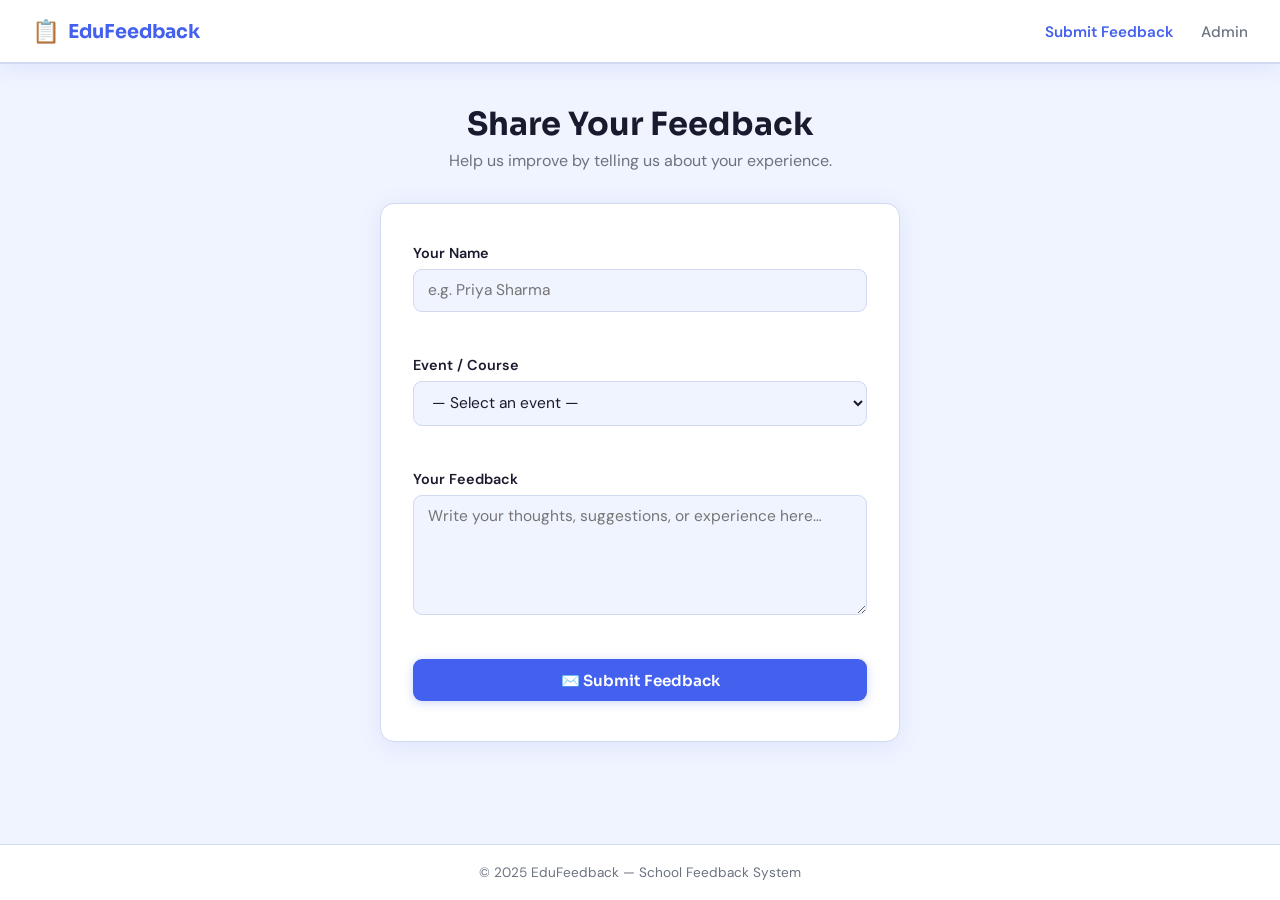
<file: templates/index.html>
<!DOCTYPE html>
<html lang="en">
<head>
  <meta charset="UTF-8" />
  <meta name="viewport" content="width=device-width, initial-scale=1.0" />
  <title>Submit Feedback – EduFeedback</title>
  <link rel="stylesheet" href="/static/style.css" />
</head>
<body>

  <!-- Navigation Bar -->
  <nav>
    <a href="/" class="nav-brand"><span>📋</span> EduFeedback</a>
    <div class="nav-links">
      <a href="/" class="active">Submit Feedback</a>
      <a href="/admin">Admin</a>
    </div>
  </nav>

  <main>
    <!-- Page Header -->
    <div class="page-header">
      <h1>Share Your Feedback</h1>
      <p>Help us improve by telling us about your experience.</p>
    </div>

    <!-- Feedback Form Card -->
    <div class="card">
      <form id="feedbackForm" novalidate>

        <!-- Name Field -->
        <div class="form-group">
          <label for="name">Your Name</label>
          <input
            type="text"
            id="name"
            name="name"
            placeholder="e.g. Priya Sharma"
            autocomplete="name"
          />
          <span class="error-msg" id="name-error"></span>
        </div>

        <!-- Event Dropdown -->
        <div class="form-group">
          <label for="event">Event / Course</label>
          <select id="event" name="event">
            <option value="">— Select an event —</option>
            <option value="Science Fair 2025">Science Fair 2025</option>
            <option value="Annual Sports Day">Annual Sports Day</option>
            <option value="Mathematics Olympiad">Mathematics Olympiad</option>
            <option value="Cultural Fest">Cultural Fest</option>
            <option value="Computer Science Workshop">Computer Science Workshop</option>
            <option value="English Debate Competition">English Debate Competition</option>
          </select>
          <span class="error-msg" id="event-error"></span>
        </div>

        <!-- Feedback Textarea -->
        <div class="form-group">
          <label for="message">Your Feedback</label>
          <textarea
            id="message"
            name="message"
            placeholder="Write your thoughts, suggestions, or experience here…"
          ></textarea>
          <span class="error-msg" id="message-error"></span>
        </div>

        <!-- Submit Button -->
        <button type="submit" class="btn btn-primary btn-full">
          ✉️ Submit Feedback
        </button>

      </form>
    </div>
  </main>

  <footer>
    &copy; 2025 EduFeedback — School Feedback System
  </footer>

  <script src="/static/script.js"></script>
</body>
</html>
</file>
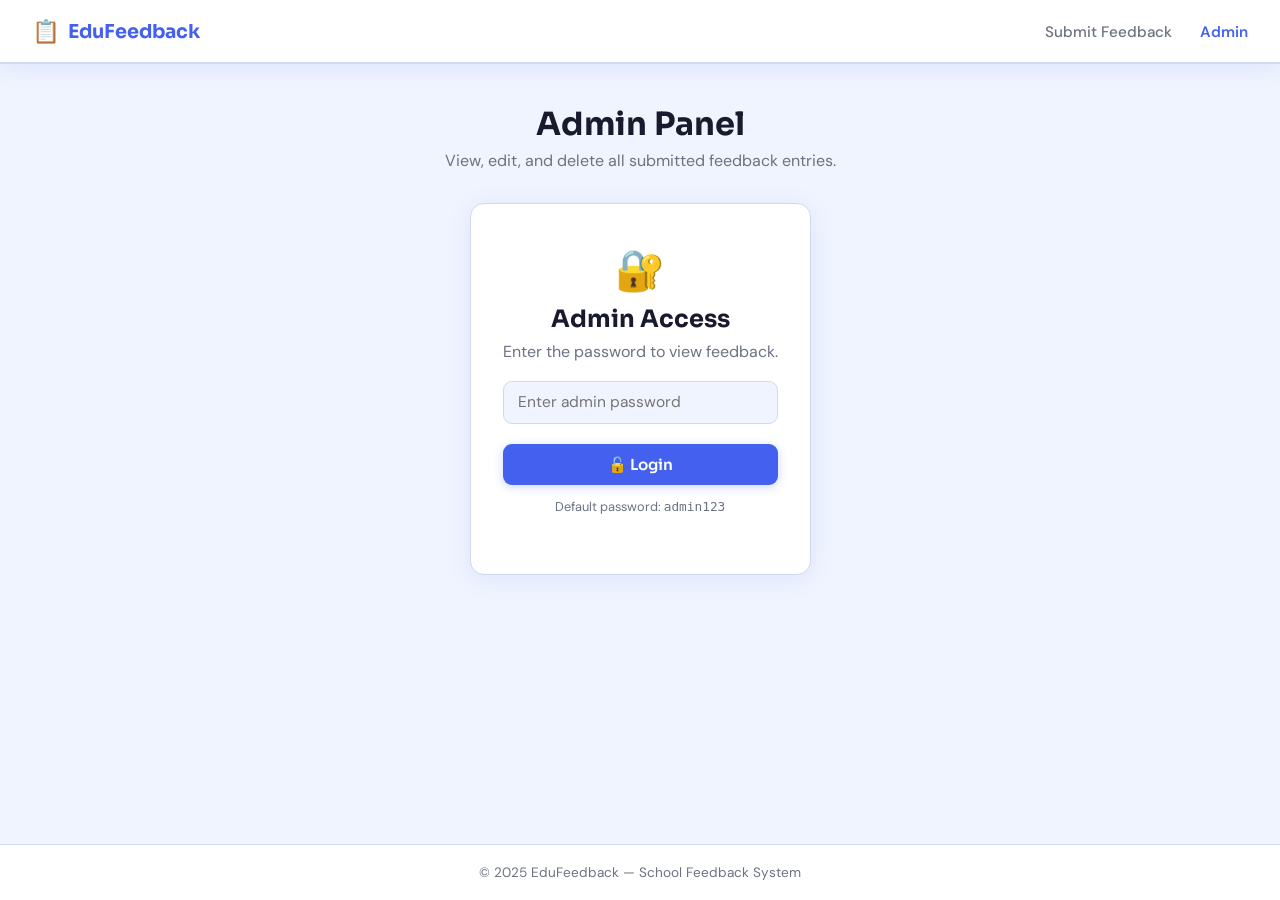
<file: templates/admin.html>
<!DOCTYPE html>
<html lang="en">
<head>
  <meta charset="UTF-8" />
  <meta name="viewport" content="width=device-width, initial-scale=1.0" />
  <title>Admin Panel – EduFeedback</title>
  <link rel="stylesheet" href="/static/style.css" />
</head>
<body>

  <!-- Navigation Bar -->
  <nav>
    <a href="/" class="nav-brand"><span>📋</span> EduFeedback</a>
    <div class="nav-links">
      <a href="/">Submit Feedback</a>
      <a href="/admin" class="active">Admin</a>
    </div>
  </nav>

  <main>
    <div class="page-header">
      <h1>Admin Panel</h1>
      <p>View, edit, and delete all submitted feedback entries.</p>
    </div>

    <!-- ── LOGIN SECTION (shown first) ── -->
    <div id="login-section">
      <div class="card" style="max-width:380px; text-align:center;">
        <div style="font-size:2.5rem; margin-bottom:0.5rem;">🔐</div>
        <h2 style="font-family:var(--font-head); margin-bottom:0.4rem;">Admin Access</h2>
        <p style="color:var(--muted); margin-bottom:1.2rem;">Enter the password to view feedback.</p>

        <div class="form-group">
          <input
            type="password"
            id="adminPassword"
            placeholder="Enter admin password"
          />
        </div>
        <button id="loginBtn" class="btn btn-primary btn-full">
          🔓 Login
        </button>
        <p style="margin-top:0.8rem; font-size:0.8rem; color:var(--muted);">
          Default password: <code>admin123</code>
        </p>
      </div>
    </div>

    <!-- ── ADMIN SECTION (shown after login) ── -->
    <div id="admin-section" style="display:none; width:100%;">

      <!-- Stats Bar -->
      <div class="stats-bar">
        <div class="stat-card">
          <div class="stat-number" id="stat-total">0</div>
          <div class="stat-label">Total Feedback</div>
        </div>
        <div class="stat-card">
          <div class="stat-number" id="stat-events">0</div>
          <div class="stat-label">Unique Events</div>
        </div>
        <div class="stat-card">
          <div class="stat-number" id="stat-latest">—</div>
          <div class="stat-label">Latest Submission</div>
        </div>
      </div>

      <!-- Feedback Table -->
      <div class="table-wrapper">
        <table>
          <thead>
            <tr>
              <th>#</th>
              <th>Name</th>
              <th>Event</th>
              <th>Feedback</th>
              <th>Submitted At</th>
              <th>Actions</th>
            </tr>
          </thead>
          <tbody id="feedbackTableBody">
            <tr>
              <td colspan="6" class="no-data">Loading…</td>
            </tr>
          </tbody>
        </table>
      </div>

    </div><!-- end #admin-section -->

  </main>

  <footer>
    &copy; 2025 EduFeedback — School Feedback System
  </footer>

  <!-- ── EDIT MODAL ── -->
  <div class="modal-overlay" id="editModal">
    <div class="modal">
      <h2>✏️ Edit Feedback</h2>

      <div class="form-group">
        <label for="editName">Name</label>
        <input type="text" id="editName" placeholder="Student name" />
      </div>

      <div class="form-group">
        <label for="editEvent">Event / Course</label>
        <select id="editEvent">
          <option value="">— Select an event —</option>
          <option value="Science Fair 2025">Science Fair 2025</option>
          <option value="Annual Sports Day">Annual Sports Day</option>
          <option value="Mathematics Olympiad">Mathematics Olympiad</option>
          <option value="Cultural Fest">Cultural Fest</option>
          <option value="Computer Science Workshop">Computer Science Workshop</option>
          <option value="English Debate Competition">English Debate Competition</option>
        </select>
      </div>

      <div class="form-group">
        <label for="editMessage">Feedback</label>
        <textarea id="editMessage" placeholder="Feedback message"></textarea>
      </div>

      <div class="modal-actions">
        <button id="saveEditBtn" class="btn btn-primary">💾 Save Changes</button>
        <button class="btn" style="background:var(--border);" onclick="closeEditModal()">Cancel</button>
      </div>
    </div>
  </div>

  <script src="/static/script.js"></script>
</body>
</html>
</file>
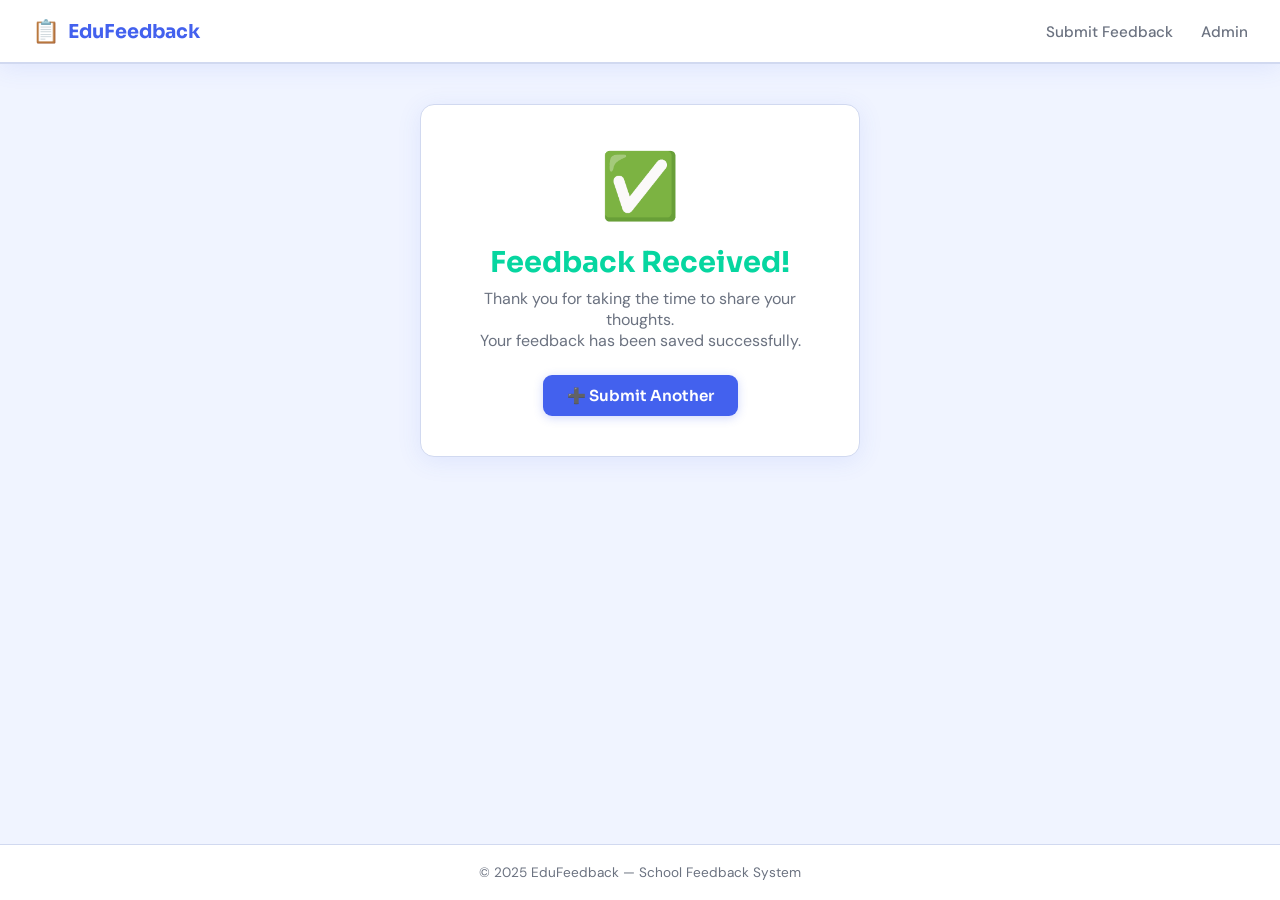
<file: templates/success.html>
<!DOCTYPE html>
<html lang="en">
<head>
  <meta charset="UTF-8" />
  <meta name="viewport" content="width=device-width, initial-scale=1.0" />
  <title>Feedback Submitted – EduFeedback</title>
  <link rel="stylesheet" href="/static/style.css" />
  <style>
    /* Extra: animate the checkmark on load */
    .success-icon {
      animation: bounceIn 0.6s cubic-bezier(0.36, 0.07, 0.19, 0.97);
    }
    @keyframes bounceIn {
      0%   { transform: scale(0.3); opacity: 0; }
      60%  { transform: scale(1.15); opacity: 1; }
      100% { transform: scale(1); }
    }
  </style>
</head>
<body>

  <!-- Navigation Bar -->
  <nav>
    <a href="/" class="nav-brand"><span>📋</span> EduFeedback</a>
    <div class="nav-links">
      <a href="/">Submit Feedback</a>
      <a href="/admin">Admin</a>
    </div>
  </nav>

  <main>
    <!-- Success Card -->
    <div class="card success-card">
      <div class="success-icon">✅</div>
      <h1>Feedback Received!</h1>
      <p>
        Thank you for taking the time to share your thoughts.<br/>
        Your feedback has been saved successfully.
      </p>

      <!-- Action Buttons -->
      <a href="/" class="btn btn-primary">
        ➕ Submit Another
      </a>
    </div>
  </main>

  <footer>
    &copy; 2025 EduFeedback — School Feedback System
  </footer>

</body>
</html>
</file>
<file: static/style.css>
/* ============================================================
   style.css — Student Feedback App
   ============================================================ */

/* --- Google Font Import --- */
@import url('https://fonts.googleapis.com/css2?family=Sora:wght@400;600;700&family=DM+Sans:ital,wght@0,400;0,500;1,400&display=swap');

/* --- CSS Variables (theme) --- */
:root {
  --bg:          #f0f4ff;
  --surface:     #ffffff;
  --primary:     #4361ee;
  --primary-dk:  #3347c8;
  --accent:      #f72585;
  --text:        #1a1a2e;
  --muted:       #6b7280;
  --border:      #d1d9f0;
  --success:     #06d6a0;
  --danger:      #ef4444;
  --shadow:      0 4px 24px rgba(67, 97, 238, 0.10);
  --radius:      14px;
  --font-head:   'Sora', sans-serif;
  --font-body:   'DM Sans', sans-serif;
}

/* --- Reset & Base --- */
*, *::before, *::after { box-sizing: border-box; margin: 0; padding: 0; }

body {
  font-family: var(--font-body);
  background: var(--bg);
  color: var(--text);
  min-height: 100vh;
  display: flex;
  flex-direction: column;
}

/* --- Nav Bar --- */
nav {
  background: var(--surface);
  border-bottom: 2px solid var(--border);
  padding: 0 2rem;
  display: flex;
  align-items: center;
  justify-content: space-between;
  height: 64px;
  box-shadow: var(--shadow);
  position: sticky;
  top: 0;
  z-index: 100;
}

.nav-brand {
  font-family: var(--font-head);
  font-weight: 700;
  font-size: 1.2rem;
  color: var(--primary);
  text-decoration: none;
  display: flex;
  align-items: center;
  gap: 0.5rem;
}

.nav-brand span { font-size: 1.4rem; }

.nav-links a {
  text-decoration: none;
  color: var(--muted);
  font-weight: 500;
  margin-left: 1.5rem;
  font-size: 0.95rem;
  transition: color 0.2s;
}
.nav-links a:hover { color: var(--primary); }
.nav-links a.active { color: var(--primary); font-weight: 600; }

/* --- Main Content Area --- */
main {
  flex: 1;
  padding: 2.5rem 1.5rem;
  display: flex;
  flex-direction: column;
  align-items: center;
}

/* --- Page Header --- */
.page-header {
  text-align: center;
  margin-bottom: 2rem;
}
.page-header h1 {
  font-family: var(--font-head);
  font-size: 2rem;
  font-weight: 700;
  color: var(--text);
}
.page-header p {
  color: var(--muted);
  margin-top: 0.4rem;
  font-size: 1rem;
}

/* --- Card / Form Container --- */
.card {
  background: var(--surface);
  border-radius: var(--radius);
  box-shadow: var(--shadow);
  padding: 2.5rem 2rem;
  width: 100%;
  max-width: 520px;
  border: 1.5px solid var(--border);
}

/* --- Form Elements --- */
.form-group {
  margin-bottom: 1.25rem;
  display: flex;
  flex-direction: column;
  gap: 0.4rem;
}

label {
  font-weight: 600;
  font-size: 0.9rem;
  color: var(--text);
}

input[type="text"],
input[type="password"],
select,
textarea {
  font-family: var(--font-body);
  font-size: 0.97rem;
  padding: 0.65rem 0.9rem;
  border: 1.5px solid var(--border);
  border-radius: 9px;
  background: var(--bg);
  color: var(--text);
  transition: border-color 0.2s, box-shadow 0.2s;
  outline: none;
  width: 100%;
}

input:focus, select:focus, textarea:focus {
  border-color: var(--primary);
  box-shadow: 0 0 0 3px rgba(67, 97, 238, 0.15);
  background: #fff;
}

textarea { resize: vertical; min-height: 120px; }

.error-msg {
  color: var(--danger);
  font-size: 0.82rem;
  min-height: 1rem;
  margin-top: 0.15rem;
}

/* --- Buttons --- */
.btn {
  display: inline-flex;
  align-items: center;
  justify-content: center;
  gap: 0.4rem;
  font-family: var(--font-head);
  font-weight: 600;
  font-size: 0.95rem;
  padding: 0.7rem 1.5rem;
  border-radius: 9px;
  border: none;
  cursor: pointer;
  transition: background 0.2s, transform 0.1s, box-shadow 0.2s;
  text-decoration: none;
}
.btn:active { transform: scale(0.97); }

.btn-primary {
  background: var(--primary);
  color: #fff;
  box-shadow: 0 2px 10px rgba(67,97,238,0.25);
}
.btn-primary:hover { background: var(--primary-dk); box-shadow: 0 4px 16px rgba(67,97,238,0.35); }

.btn-danger  { background: var(--danger);  color: #fff; font-size: 0.82rem; padding: 0.4rem 0.8rem; }
.btn-danger:hover { background: #c53030; }

.btn-edit    { background: var(--primary); color: #fff; font-size: 0.82rem; padding: 0.4rem 0.8rem; }
.btn-edit:hover { background: var(--primary-dk); }

.btn-full { width: 100%; }

/* --- Success Page --- */
.success-card {
  text-align: center;
  max-width: 440px;
}
.success-icon {
  font-size: 4rem;
  margin-bottom: 1rem;
}
.success-card h1 {
  font-family: var(--font-head);
  font-size: 1.8rem;
  color: var(--success);
}
.success-card p { color: var(--muted); margin: 0.5rem 0 1.5rem; }

/* --- Admin Login --- */
#login-section { text-align: center; }
#login-section p { color: var(--muted); margin-bottom: 1.2rem; }

/* --- Admin Table --- */
.table-wrapper {
  width: 100%;
  max-width: 1100px;
  overflow-x: auto;
}

table {
  width: 100%;
  border-collapse: collapse;
  background: var(--surface);
  border-radius: var(--radius);
  overflow: hidden;
  box-shadow: var(--shadow);
  font-size: 0.93rem;
}

thead {
  background: var(--primary);
  color: #fff;
  font-family: var(--font-head);
}

thead th {
  padding: 0.9rem 1rem;
  text-align: left;
  font-weight: 600;
  font-size: 0.85rem;
  text-transform: uppercase;
  letter-spacing: 0.04em;
}

tbody tr {
  border-bottom: 1px solid var(--border);
  transition: background 0.15s;
}
tbody tr:last-child { border-bottom: none; }
tbody tr:hover { background: #f5f7ff; }

tbody td {
  padding: 0.85rem 1rem;
  vertical-align: top;
  color: var(--text);
}

.badge {
  display: inline-block;
  background: #eef2ff;
  color: var(--primary);
  border-radius: 20px;
  padding: 0.2rem 0.7rem;
  font-size: 0.78rem;
  font-weight: 600;
}

.actions-cell { display: flex; gap: 0.5rem; align-items: center; }

.no-data {
  text-align: center;
  color: var(--muted);
  padding: 3rem;
  font-size: 1rem;
}

/* --- Admin Stats Bar --- */
.stats-bar {
  display: flex;
  gap: 1rem;
  margin-bottom: 1.5rem;
  flex-wrap: wrap;
  width: 100%;
  max-width: 1100px;
}

.stat-card {
  background: var(--surface);
  border: 1.5px solid var(--border);
  border-radius: var(--radius);
  padding: 1rem 1.5rem;
  flex: 1;
  min-width: 140px;
  text-align: center;
  box-shadow: var(--shadow);
}
.stat-card .stat-number {
  font-family: var(--font-head);
  font-size: 2rem;
  font-weight: 700;
  color: var(--primary);
}
.stat-card .stat-label {
  font-size: 0.82rem;
  color: var(--muted);
  margin-top: 0.2rem;
}

/* --- Modal (Edit) --- */
.modal-overlay {
  display: none;
  position: fixed;
  inset: 0;
  background: rgba(10, 10, 30, 0.45);
  z-index: 200;
  align-items: center;
  justify-content: center;
}
.modal-overlay.open { display: flex; }

.modal {
  background: var(--surface);
  border-radius: var(--radius);
  padding: 2rem;
  width: 90%;
  max-width: 460px;
  box-shadow: 0 8px 40px rgba(0,0,0,0.18);
  animation: popIn 0.2s ease;
}

@keyframes popIn {
  from { transform: scale(0.93); opacity: 0; }
  to   { transform: scale(1);    opacity: 1; }
}

.modal h2 { font-family: var(--font-head); margin-bottom: 1.2rem; font-size: 1.25rem; }
.modal-actions { display: flex; gap: 0.7rem; margin-top: 1rem; }

/* --- Toast Notification --- */
.toast {
  position: fixed;
  bottom: 2rem;
  right: 2rem;
  background: var(--text);
  color: #fff;
  padding: 0.8rem 1.4rem;
  border-radius: 10px;
  font-size: 0.93rem;
  font-weight: 500;
  box-shadow: 0 4px 20px rgba(0,0,0,0.2);
  opacity: 0;
  transform: translateY(12px);
  transition: opacity 0.3s, transform 0.3s;
  z-index: 999;
  pointer-events: none;
}
.toast.show { opacity: 1; transform: translateY(0); }
.toast.success-toast { background: var(--success); }
.toast.error-toast   { background: var(--danger); }

/* --- Footer --- */
footer {
  text-align: center;
  padding: 1.2rem;
  color: var(--muted);
  font-size: 0.85rem;
  border-top: 1px solid var(--border);
  background: var(--surface);
}

/* --- Responsive --- */
@media (max-width: 600px) {
  nav { padding: 0 1rem; }
  .nav-links a { margin-left: 0.8rem; font-size: 0.85rem; }
  .card { padding: 1.5rem 1.2rem; }
  .page-header h1 { font-size: 1.5rem; }
  .stats-bar { gap: 0.6rem; }
}
</file>
